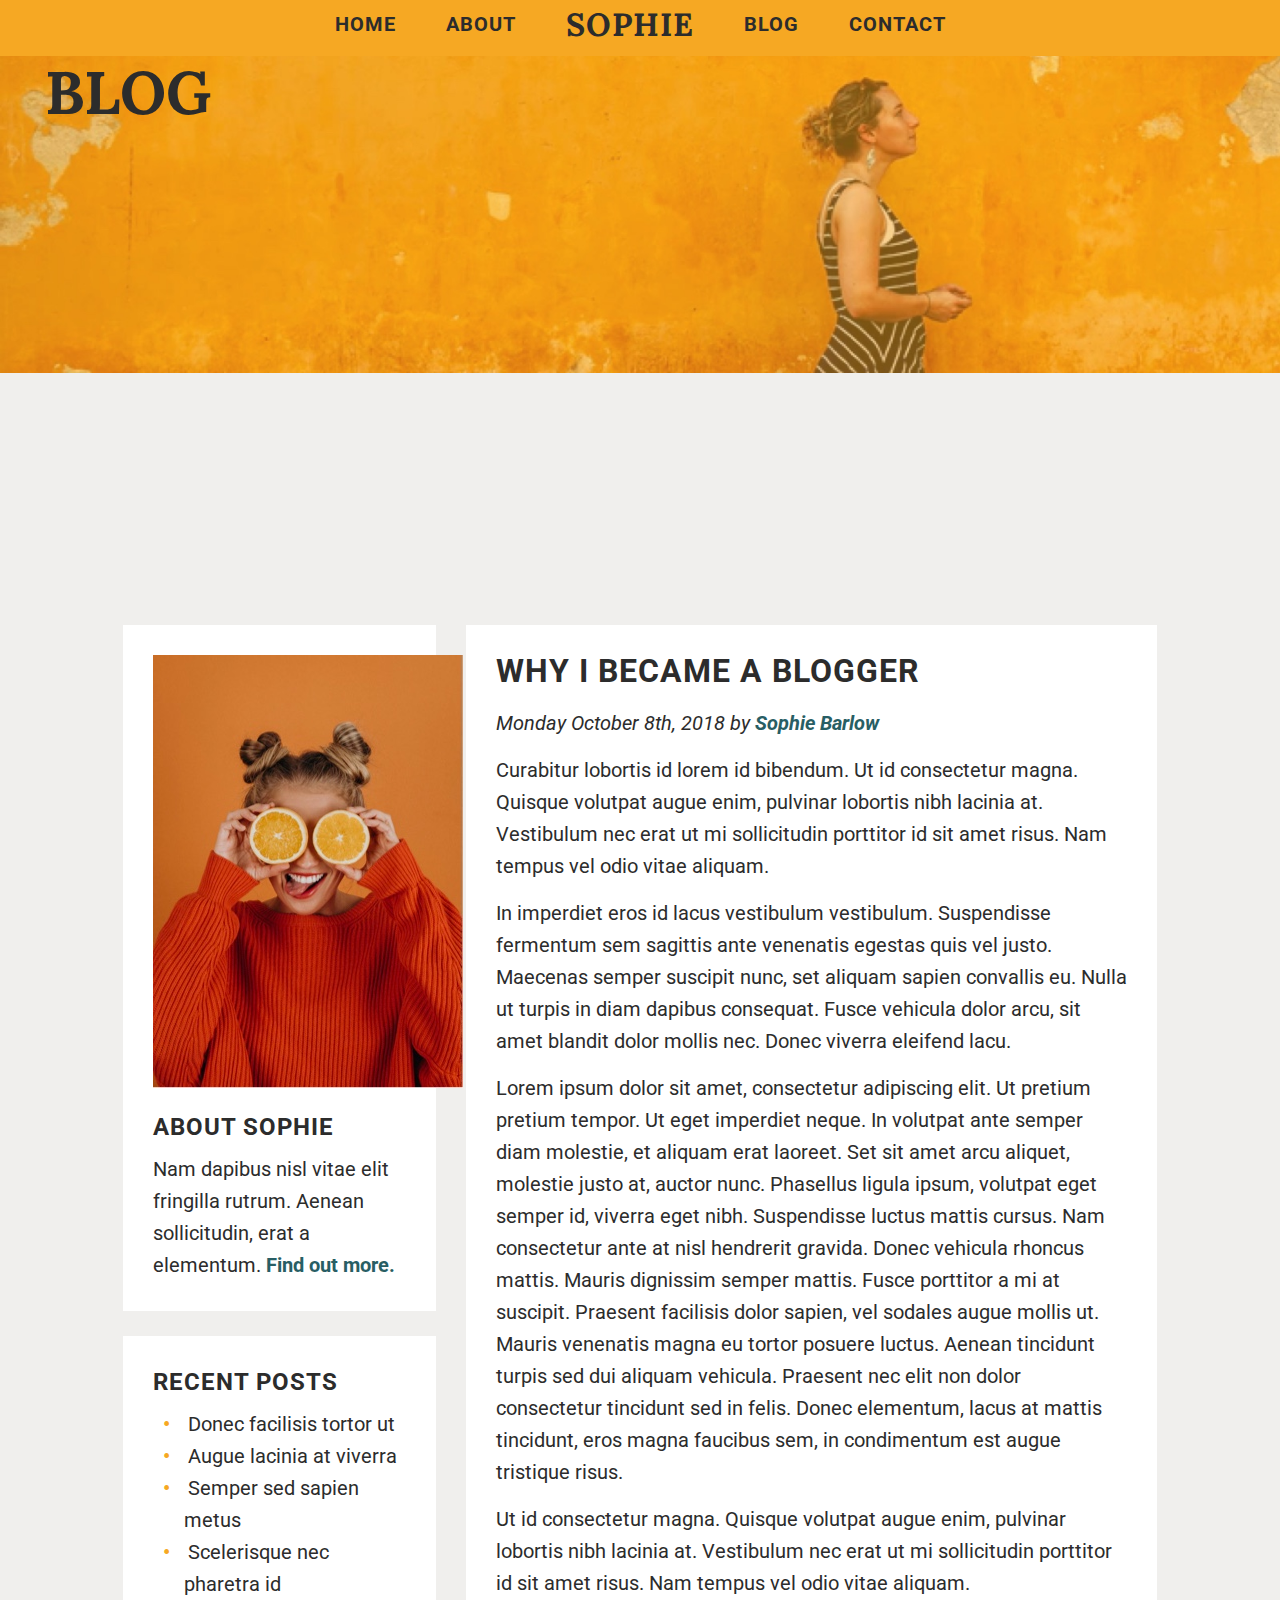
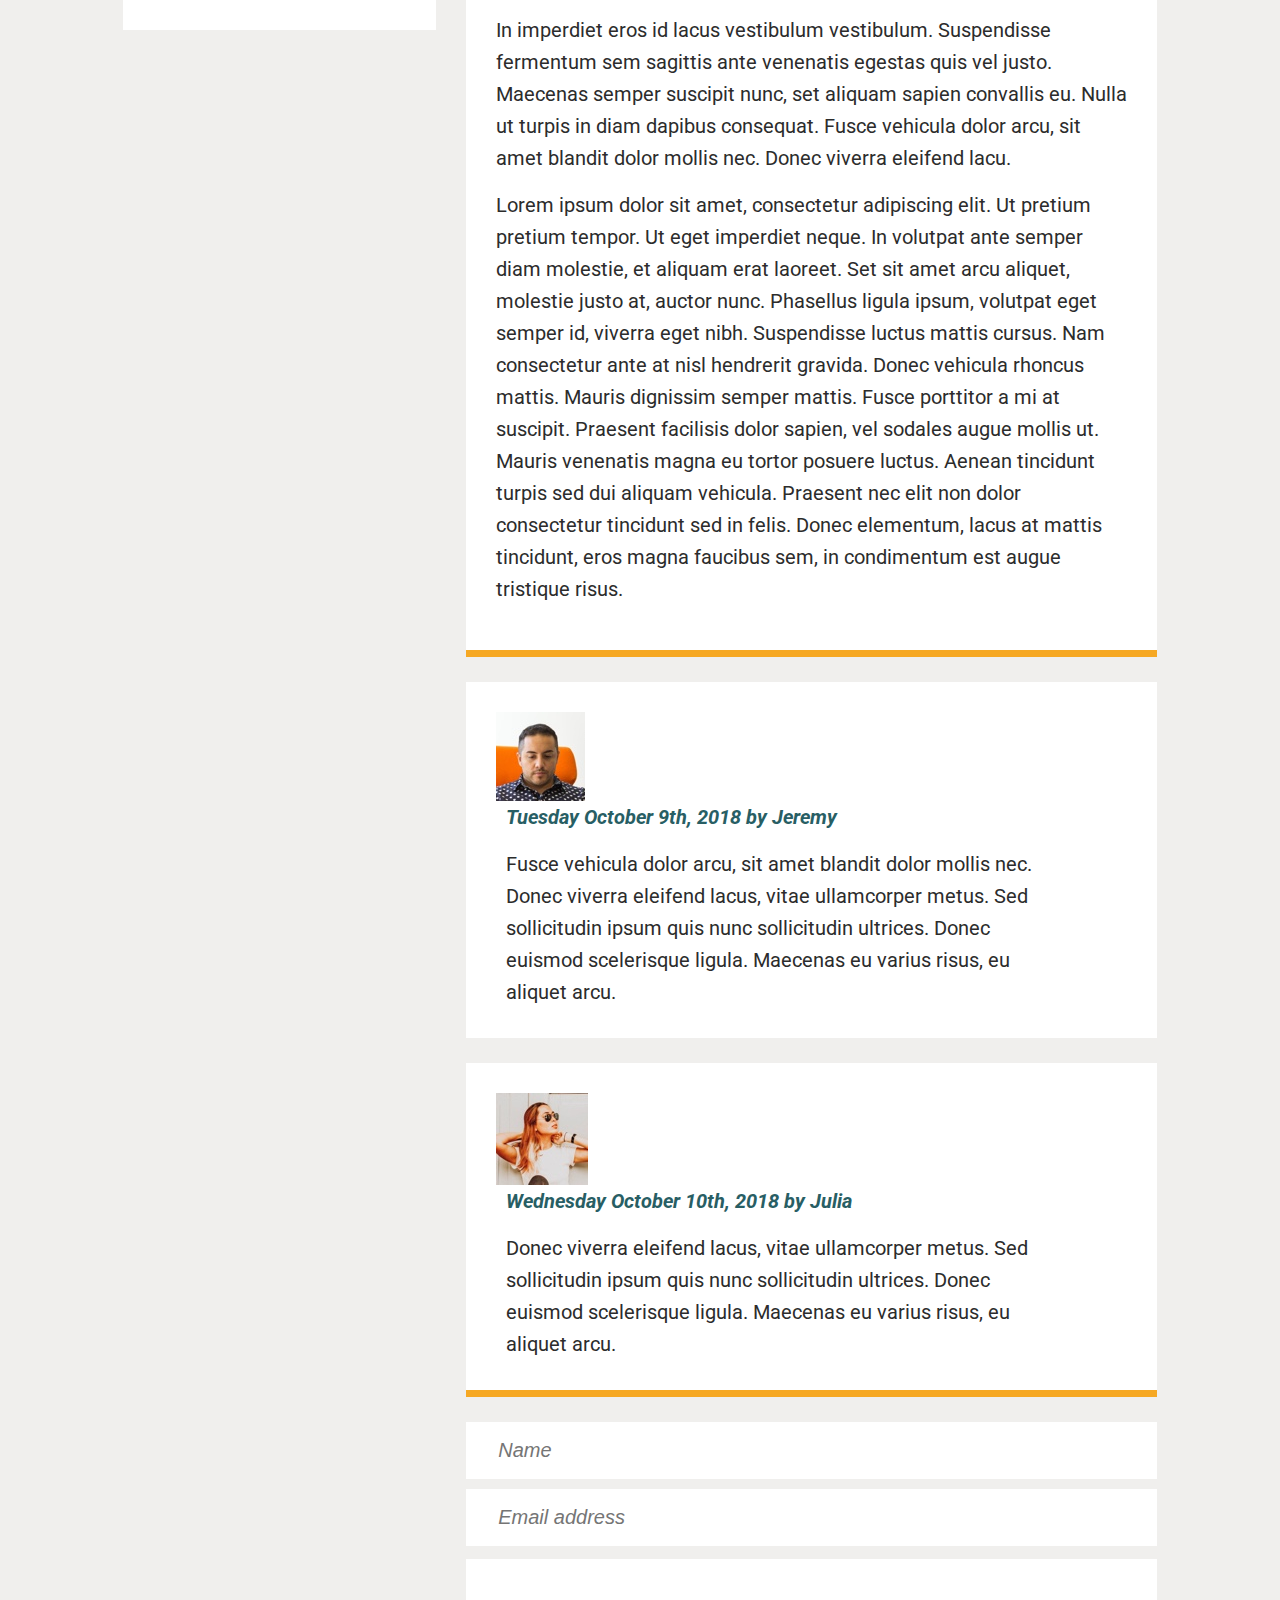
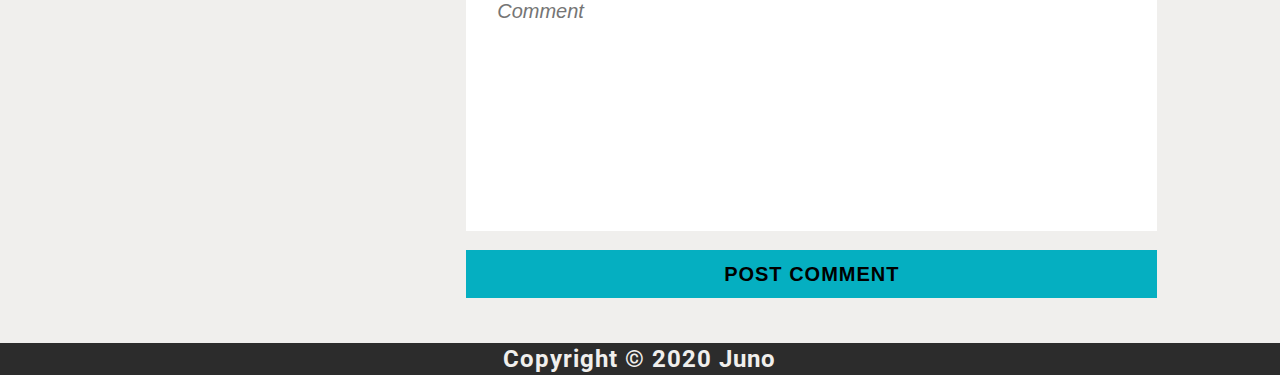
<file: hansChristianSeverinoProject2/Sophie/blog.html>
<!DOCTYPE html>
<html lang="en">
<head>
    <meta charset="UTF-8">
    <meta name="viewport" content="width=device-width, initial-scale=1.0">
    <title>Blog</title>
    <link href="https://fonts.googleapis.com/css2?family=Lora:wght@700&family=Roboto:wght@400;700&display=swap" rel="stylesheet">
    <link rel="stylesheet" href="../styles/style.css">
</head>
<body id="blogBody">
    <header id="blogHeader">
        <nav>
            <ul>
                <li><a href="index.html">HOME</a></li>
                <li><a href="index.html#about">ABOUT</a></li>
                <li><a href="#" class="sophie">SOPHIE</a></li>
                <li><a href="#">BLOG</a></li>
                <li><a href="contact.html">CONTACT</a></li>
            </ul>
        </nav>
        <div class="wrapper">
            <h1>BLOG</h1>
        </div>
    </header>

    <main id="blogMain">
        <aside class="bloggingTop wrapper">
            <div class="blogAbout">
                <img src="assets/assets/blog-image-2.jpg" alt="A girl wearing an orange sweater holding two orange halves over her eyes.">
                <h3>ABOUT SOPHIE</h3>
                <p>Nam dapibus nisl vitae elit fringilla rutrum. Aenean sollicitudin, erat a elementum.<a href="index.html#about"><span><strong> Find out more.</strong></span></a></p>
            </div>
            <div class="blogPosts">
                <h3>RECENT POSTS</h3>
                <nav>
                    <ul>
                        <li>Donec facilisis tortor ut</li>
                        <li>Augue lacinia at viverra</li>
                        <li>Semper sed sapien metus</li>
                        <li>Scelerisque nec pharetra id</li>
                    </ul>
                </nav>
            </div>
        </aside>

        <section class="bloggingBot wrapper">
            <div class="blogTop">
                <h2>WHY I BECAME A BLOGGER</h2>
                <p><em>Monday October 8th, 2018 by <span><strong>Sophie Barlow</strong></span></em></p>
                <p>Curabitur lobortis id lorem id bibendum. Ut id consectetur magna. Quisque volutpat augue enim, pulvinar lobortis nibh lacinia at. Vestibulum nec erat ut mi sollicitudin porttitor id sit amet risus. Nam tempus vel odio vitae aliquam.</p>
                <p>In imperdiet eros id lacus vestibulum vestibulum. Suspendisse fermentum sem sagittis ante venenatis egestas quis vel justo. Maecenas semper suscipit nunc, set aliquam sapien convallis eu. Nulla ut turpis in diam dapibus consequat. Fusce vehicula dolor arcu, sit amet blandit dolor mollis nec. Donec viverra eleifend lacu.</p>
                <p>Lorem ipsum dolor sit amet, consectetur adipiscing elit. Ut pretium pretium tempor. Ut eget imperdiet neque. In volutpat ante semper diam molestie, et aliquam erat laoreet. Set sit amet arcu aliquet, molestie justo at, auctor nunc. Phasellus ligula ipsum, volutpat eget semper id, viverra eget nibh. Suspendisse luctus mattis cursus. Nam consectetur ante at nisl hendrerit gravida. Donec vehicula rhoncus mattis. Mauris dignissim semper mattis. Fusce porttitor a mi at suscipit. Praesent facilisis dolor sapien, vel sodales augue mollis ut. Mauris venenatis magna eu tortor posuere luctus. Aenean tincidunt turpis sed dui aliquam vehicula. Praesent nec elit non dolor consectetur tincidunt sed in felis. Donec elementum, lacus at mattis tincidunt, eros magna faucibus sem, in condimentum est augue tristique risus.</p>
                <p>Ut id consectetur magna. Quisque volutpat augue enim, pulvinar lobortis nibh lacinia at. Vestibulum nec erat ut mi sollicitudin porttitor id sit amet risus. Nam tempus vel odio vitae aliquam.</p>
                <p>In imperdiet eros id lacus vestibulum vestibulum. Suspendisse fermentum sem sagittis ante venenatis egestas quis vel justo. Maecenas semper suscipit nunc, set aliquam sapien convallis eu. Nulla ut turpis in diam dapibus consequat. Fusce vehicula dolor arcu, sit amet blandit dolor mollis nec. Donec viverra eleifend lacu.</p>
                <p>Lorem ipsum dolor sit amet, consectetur adipiscing elit. Ut pretium pretium tempor. Ut eget imperdiet neque. In volutpat ante semper diam molestie, et aliquam erat laoreet. Set sit amet arcu aliquet, molestie justo at, auctor nunc. Phasellus ligula ipsum, volutpat eget semper id, viverra eget nibh. Suspendisse luctus mattis cursus. Nam consectetur ante at nisl hendrerit gravida. Donec vehicula rhoncus mattis. Mauris dignissim semper mattis. Fusce porttitor a mi at suscipit. Praesent facilisis dolor sapien, vel sodales augue mollis ut. Mauris venenatis magna eu tortor posuere luctus. Aenean tincidunt turpis sed dui aliquam vehicula. Praesent nec elit non dolor consectetur tincidunt sed in felis. Donec elementum, lacus at mattis tincidunt, eros magna faucibus sem, in condimentum est augue tristique risus.</p>
            </div>

            <div class="blogMid">
                <section class="comment comment1 clearfix">
                    <img src="assets/assets/blog-image-3.jpg" alt="A man sitting on an orange chair.">
                    <div>
                        <p><span><em><strong>Tuesday October 9th, 2018 by Jeremy</strong></em></span></p>
                        <p>Fusce vehicula dolor arcu, sit amet blandit dolor mollis nec. Donec viverra eleifend lacus, vitae ullamcorper metus. Sed sollicitudin ipsum quis nunc sollicitudin ultrices. Donec euismod scelerisque ligula. Maecenas eu varius risus, eu aliquet arcu.</p>
                    </div>
                </section>

                <section class="comment comment2 clearfix">
                    <img src="assets/assets/blog-image-4.jpg" alt="A woman with sunglasses.">
                    <div>
                        <p><span><em><strong>Wednesday October 10th, 2018 by Julia</strong></em></span></p>
                        <p>Donec viverra eleifend lacus, vitae ullamcorper metus. Sed sollicitudin ipsum quis nunc sollicitudin ultrices. Donec euismod scelerisque ligula. Maecenas eu varius risus, eu aliquet arcu.</p>
                    </div>
                </section>
            </div>

            <div class="bloggingForm">
                <form action="#">
                    <div class="formTop">
                        <label for="name" class="srOnly">Enter your name:</label>
                        <input type="text" id="name" name="name" required="true" placeholder="Name">
                        <label for="email" class="srOnly">Enter your email:</label>
                        <input type="email" id="email" name="email" required="true" placeholder="Email address">
                    </div>
                    <div class="formBot">
                        <div>
                            <label for="comment" class="srOnly">Enter your comment:</label>
                            <textarea id="comment" name="comment" required="true" placeholder="Comment" cols="30" rows="10"></textarea>
                        </div>
                        <input type="submit" id="submit" name="submit" value="POST COMMENT">
                    </div>
                </form>
            </div>
        </section>
    </main>

    <footer>
        <section class="wrapper">
            <p>Copyright &copy 2020 Juno</p>
        </section>
    </footer>
</body>
</html>
</file>
<file: hansChristianSeverinoProject2/styles/style.css>
html {
  line-height: 1.15;
  -ms-text-size-adjust: 100%;
  -webkit-text-size-adjust: 100%;
}

body {
  margin: 0;
}

article, aside, footer, header, nav, section {
  display: block;
}

h1 {
  font-size: 2em;
  margin: .67em 0;
}

figcaption, figure, main {
  display: block;
}

figure {
  margin: 1em 40px;
}

hr {
  -webkit-box-sizing: content-box;
          box-sizing: content-box;
  height: 0;
  overflow: visible;
}

pre {
  font-family: monospace,monospace;
  font-size: 1em;
}

a {
  background-color: transparent;
  -webkit-text-decoration-skip: objects;
}

abbr[title] {
  border-bottom: none;
  text-decoration: underline;
  -webkit-text-decoration: underline dotted;
          text-decoration: underline dotted;
}

b, strong {
  font-weight: inherit;
}

b, strong {
  font-weight: bolder;
}

code, kbd, samp {
  font-family: monospace,monospace;
  font-size: 1em;
}

dfn {
  font-style: italic;
}

mark {
  background-color: #ff0;
  color: #000;
}

small {
  font-size: 80%;
}

sub, sup {
  font-size: 75%;
  line-height: 0;
  position: relative;
  vertical-align: baseline;
}

sub {
  bottom: -.25em;
}

sup {
  top: -.5em;
}

audio, video {
  display: inline-block;
}

audio:not([controls]) {
  display: none;
  height: 0;
}

img {
  border-style: none;
}

svg:not(:root) {
  overflow: hidden;
}

button, input, optgroup, select, textarea {
  font-family: sans-serif;
  font-size: 100%;
  line-height: 1.15;
  margin: 0;
}

button, input {
  overflow: visible;
}

button, select {
  text-transform: none;
}

button, html [type=button], [type=reset], [type=submit] {
  -webkit-appearance: button;
}

button::-moz-focus-inner, [type=button]::-moz-focus-inner, [type=reset]::-moz-focus-inner, [type=submit]::-moz-focus-inner {
  border-style: none;
  padding: 0;
}

button:-moz-focusring, [type=button]:-moz-focusring, [type=reset]:-moz-focusring, [type=submit]:-moz-focusring {
  outline: 1px dotted ButtonText;
}

fieldset {
  padding: .35em .75em .625em;
}

legend {
  -webkit-box-sizing: border-box;
          box-sizing: border-box;
  color: inherit;
  display: table;
  max-width: 100%;
  padding: 0;
  white-space: normal;
}

progress {
  display: inline-block;
  vertical-align: baseline;
}

textarea {
  overflow: auto;
}

[type=checkbox], [type=radio] {
  -webkit-box-sizing: border-box;
          box-sizing: border-box;
  padding: 0;
}

[type=number]::-webkit-inner-spin-button, [type=number]::-webkit-outer-spin-button {
  height: auto;
}

[type=search] {
  -webkit-appearance: textfield;
  outline-offset: -2px;
}

[type=search]::-webkit-search-cancel-button, [type=search]::-webkit-search-decoration {
  -webkit-appearance: none;
}

::-webkit-file-upload-button {
  -webkit-appearance: button;
  font: inherit;
}

details, menu {
  display: block;
}

summary {
  display: list-item;
}

canvas {
  display: inline-block;
}

template {
  display: none;
}

[hidden] {
  display: none;
}

.clearfix:after {
  visibility: hidden;
  display: block;
  font-size: 0;
  content: '';
  clear: both;
  height: 0;
}

html {
  -webkit-box-sizing: border-box;
  box-sizing: border-box;
}

*, *:before, *:after {
  -webkit-box-sizing: inherit;
          box-sizing: inherit;
}

.srOnly {
  position: absolute;
  width: 1px;
  height: 1px;
  margin: -1px;
  border: 0;
  padding: 0;
  white-space: nowrap;
  -webkit-clip-path: inset(100%);
          clip-path: inset(100%);
  clip: rect(0 0 0 0);
  overflow: hidden;
}

* {
  margin: 0;
  padding: 0;
}

html {
  font-size: 62.5%;
}

.wrapper {
  max-width: 1300px;
  width: 93%;
  margin: 0 auto;
}

img {
  height: auto;
  display: block;
}

li {
  list-style: none;
}

a {
  text-decoration: none;
}

body {
  font-family: "Roboto", sans-serif;
  font-size: 2rem;
  line-height: 3.2rem;
}

h1,
header nav,
.about a,
.things a,
.blog a,
.things h2,
.info h2,
.blogTop h2,
.about h2,
.blog h2,
aside h3,
#submit,
footer p {
  font-weight: bold;
}

header nav,
.about a,
.things a,
.blog a,
.things h2,
.info h2,
.blogTop h2,
.about h2,
.blog h2,
aside h3,
#submit,
footer p {
  letter-spacing: 1px;
}

.about a,
.things a,
.blog a,
#submit {
  line-height: 3.2rem;
}

.things h2,
.info h2,
.blogTop h2,
.sophie {
  font-size: 3.2rem;
}

.about a,
.things a,
.blog a,
#submit,
input[type=submit],
footer p {
  text-align: center;
}

aside h3,
footer p {
  font-size: 2.4rem;
}

.headerBot div + img,
.headerBot div > img,
#blogHeader h1,
#contactHeader h1,
.thingsTop img,
.thingsBot img {
  position: relative;
}

header ul,
.headerBot,
.thingsTop,
.thingsBot,
.infoTop,
.infoBot,
.infoTop section,
.infoBot section,
.blogBot,
.photos,
#contactMain,
#blogMain {
  display: -webkit-box;
  display: -ms-flexbox;
  display: flex;
  -ms-flex-wrap: wrap;
      flex-wrap: wrap;
}

.headerBot,
.thingsTop,
.thingsBot,
.blogBot,
.photos {
  -webkit-box-pack: justify;
      -ms-flex-pack: justify;
          justify-content: space-between;
}

body,
a {
  color: #2c2c2c;
}

Header nav,
#indexHeader,
.fas {
  background-color: #f6a823;
}

.about,
.info,
.blog,
#contactBody,
#blogBody {
  background-color: #f0efed;
}

.about a,
.things a,
.blogBot a,
#submit {
  background-color: #05afc1;
}

.things,
.photos,
.contactTop,
.blogAbout,
.blogPosts,
.blogTop,
.comment1,
.comment2 {
  background-color: white;
}

span {
  color: #285e64;
}

.fab {
  color: #f6a823;
}

.thingsTop img {
  -webkit-box-shadow: -110px 20px #a82706, 20px 20px #a82706;
          box-shadow: -110px 20px #a82706, 20px 20px #a82706;
}

.thingsBot img {
  -webkit-box-shadow: 110px 20px #f6a823, 20px 20px #f6a823;
          box-shadow: 110px 20px #f6a823, 20px 20px #f6a823;
}

.blogBot img {
  -webkit-box-shadow: 20px 20px #f6a823;
          box-shadow: 20px 20px #f6a823;
}

.blogTop,
.comment2 {
  border-bottom: 0.7rem solid #f6a823;
}

.blogPosts li::before {
  content: "\2022";
  color: #f6a823;
  font-weight: bold;
  display: inline-block;
  width: 2.5rem;
  margin-left: -2.1rem;
}

header a:hover,
header a:focus,
.fab:hover,
.fab:focus {
  color: #FF4500;
}

header a::after {
  content: '';
  display: block;
  width: 0;
  height: 0.2rem;
  -webkit-transition: 0.3s;
  transition: 0.3s;
  background-color: #FF4500;
}

header a:hover::after {
  width: 100%;
}

.about a:hover,
.about a:focus,
.things a:hover,
.things a:focus,
.blog a:hover,
.blog a:focus,
#submit:hover,
#submit:focus {
  background-color: #f6a823;
  color: #f0efed;
  border-radius: 0.5rem;
  -webkit-transition: 0.3s;
  transition: 0.3s;
}

.fas:hover,
.fas:focus {
  background-color: #FF4500;
  color: #f0efed;
  -webkit-transition: 0.3s;
  transition: 0.3s;
}

header nav {
  line-height: 2.9rem;
  text-align: right;
}

header li {
  margin-right: 5rem;
  padding: 10px 0;
}

header li:last-child {
  margin: 0;
}

.sophie,
h1 {
  font-family: "Lora", serif;
}

.headerBot h1 {
  font-size: 13rem;
  padding: 9rem 0 0 11.5rem;
}

h1 {
  font-size: 8rem;
}

h1 {
  line-height: 9.2rem;
}

#blogHeader,
#contactHeader {
  background-size: contain;
  background-repeat: no-repeat;
  min-height: 100vh;
}

#blogHeader {
  background-image: url(../Sophie/assets/assets/blog-image-1.jpg);
}

#contactHeader {
  background-image: url(../Sophie/assets/assets/contact-image-1.jpg);
}

#blogHeader,
#contactHeader {
  background-position: 0 53px;
}

.headerBot div + img {
  -webkit-box-shadow: 20px 20px white;
          box-shadow: 20px 20px white;
  bottom: -6rem;
  right: 5rem;
}

.headerBot div > img {
  top: 22rem;
  left: 3rem;
}

#blogHeader h1,
#contactHeader h1 {
  bottom: -27.1rem;
}

header ul {
  -webkit-box-pack: center;
      -ms-flex-pack: center;
          justify-content: center;
}

.about h2,
.blog h2 {
  font-size: 4.2rem;
}

.blog > img {
  width: 100%;
}

.about,
.info,
.blogBot,
.photos {
  padding: 10rem 0;
}

#indexMain p {
  padding: 1.5rem 0 3rem 0;
}

.about a,
.things a,
.blogBot a {
  padding: 1.3rem 2rem;
}

.thingsTop div,
.thingsBot div {
  width: 39%;
}

.thingsTop div {
  margin: 12.5rem 3rem 0 0;
}

.thingsBot div {
  text-align: right;
  margin: 3rem 0 0 5rem;
}

.blogBot div:nth-child(2) {
  width: 65%;
  margin-top: 2.3rem;
}

.thingsTop img {
  top: -5rem;
}

.thingsBot img {
  bottom: -3rem;
}

.fas {
  padding: 1.5rem;
  border-radius: 50%;
}

.infoTop section,
.infoBot section {
  width: 50%;
}

.infoTop div,
.infoBot div {
  width: 80%;
  margin: 1rem 0 0 2rem;
}

.contactTop {
  padding: 4rem 3rem;
  height: 30rem;
}

.contactTop i {
  font-size: 3rem;
  margin-right: 2rem;
}

.contactTop p:nth-of-type(1) {
  margin: 1rem 0;
}

.blogAbout,
.blogPosts,
.blogTop,
.comment {
  margin-bottom: 2.5rem;
}

.blogAbout,
.blogPosts,
.blogTop,
.comment {
  padding: 3rem;
}

.blogAbout h3 {
  margin: 2.3rem 0 1rem 0;
}

.blogPosts h3 {
  margin-bottom: 1rem;
}

.blogPosts li {
  padding-left: 3.1rem;
}

.blogTop h2 + p {
  margin-top: 2rem;
}

.blogTop p,
.comment p:first-child {
  margin-bottom: 1.5rem;
}

.bloggingTop,
.contactTop {
  width: 24.5%;
  margin-right: 3rem;
}

.bloggingBot,
.contactBot {
  width: 54%;
  margin-left: 0;
}

.comment img,
.comment div {
  float: left;
}

.comment div {
  width: calc(87% - 1rem);
  margin-left: 1rem;
}

input,
textarea {
  border-color: transparent;
}

.formTop {
  margin-bottom: 1.3rem;
}

.formBot div {
  margin-bottom: 1rem;
}

#name,
#email {
  width: calc(99.3% / 2);
  padding: 1.5rem 0 1.5rem 3rem;
}

#comment,
#message {
  padding: 4rem 0 0 3rem;
}

#name,
#email,
#comment,
#message {
  font-style: italic;
}

textarea,
input[type=submit] {
  width: 100%;
}

textarea {
  resize: none;
}

input[type=submit] {
  padding: 0.6rem 0;
}

#blogMain,
#contactMain {
  margin-top: -19.5rem;
  margin-bottom: 8.5rem;
}

footer {
  background-color: #2c2c2c;
  color: #f0efed;
}

@media (max-width: 1399px) {
  #contactHeader h1,
  #blogHeader h1 {
    font-size: 6rem;
    top: -5rem;
    bottom: 0;
  }
  #contactMain,
  #blogMain {
    margin: -27.5rem 0 4.5rem 0;
  }
}

@media (max-width: 1383px) {
  #contactMain {
    -webkit-box-orient: vertical;
    -webkit-box-direction: normal;
        -ms-flex-direction: column;
            flex-direction: column;
  }
  .contactTop,
  .contactBot {
    margin: 0 auto;
  }
  .contactTop {
    width: 30%;
    margin-bottom: 2rem;
  }
}

@media (max-width: 1374px) {
  .thingsTop img {
    top: 0;
  }
  .thingsTop div,
  .thingsBot div {
    margin-top: 7rem;
  }
  .thingsBot img {
    bottom: -2rem;
  }
}

@media (max-width: 1322px) {
  #name,
  #email {
    width: 100%;
  }
  #name {
    margin-bottom: 1rem;
  }
}

@media (max-width: 1307px) {
  .photos {
    -webkit-box-pack: space-evenly;
        -ms-flex-pack: space-evenly;
            justify-content: space-evenly;
  }
  .photos img {
    margin-bottom: 2.5rem;
  }
  .photos img:last-child {
    margin-bottom: 0;
  }
}

@media (max-width: 1274px) {
  #indexHeader h1 {
    font-size: 9rem;
  }
}

@media (max-width: 1256px) {
  .things {
    padding: 8rem 0;
  }
  .thingsTop {
    -webkit-box-orient: vertical;
    -webkit-box-direction: normal;
        -ms-flex-direction: column;
            flex-direction: column;
  }
  .thingsBot {
    -webkit-box-orient: vertical;
    -webkit-box-direction: reverse;
        -ms-flex-direction: column-reverse;
            flex-direction: column-reverse;
  }
  .about .wrapper,
  .thingsTop div,
  .thingsBot div {
    width: 95%;
    text-align: center;
  }
  .thingsTop div,
  .thingsBot div,
  .thingsTop img,
  .thingsBot img {
    margin: 0 auto;
  }
  .thingsTop div {
    margin-top: 5rem;
  }
  .thingsBot div {
    margin-top: 7rem;
  }
  .thingsTop img,
  .thingsBot img {
    width: calc(100% / 2);
  }
}

@media (max-width: 1133px) {
  #contactMain {
    margin-top: -33.5rem;
  }
  .contactTop {
    width: 35%;
  }
}

@media (max-width: 1106px) {
  .headerBot div > img {
    top: 4rem;
  }
  #indexHeader h1 {
    margin: -2.5rem 0 0 8rem;
    padding: 0;
  }
  .headerBot div ~ img {
    width: calc(100% / 2);
    margin: 0 auto;
    bottom: 0;
    right: 0;
  }
}

@media (max-width: 1097px) {
  #contactHeader h1,
  #blogHeader h1 {
    font-size: 4.5rem;
    top: -5rem;
  }
}

@media (max-width: 1042px) {
  .blogBot {
    -webkit-box-orient: vertical;
    -webkit-box-direction: normal;
        -ms-flex-direction: column;
            flex-direction: column;
  }
  .blogBot img,
  .blogBot div:last-child {
    margin: 0 auto;
  }
  .blogBot h2 {
    margin-top: 4rem;
  }
  .blogBot div:last-child {
    text-align: center;
    width: 95%;
  }
}

@media (max-width: 973px) {
  #contactMain {
    margin-top: -38rem;
  }
  .contactTop {
    width: 40%;
  }
}

@media (max-width: 900px) {
  .about,
  .info,
  .blogBot,
  .photos {
    padding: 5rem 0;
  }
  .things {
    padding: 3rem 0;
  }
}

@media (max-width: 854px) {
  #contactHeader h1,
  #blogHeader h1 {
    bottom: 0;
    left: 0;
  }
  #contactMain {
    margin-top: -41rem;
  }
  .contactTop {
    width: 48%;
  }
}

@media (max-width: 797px) {
  .infoTop,
  .infoBot {
    -webkit-box-orient: vertical;
    -webkit-box-direction: normal;
        -ms-flex-direction: column;
            flex-direction: column;
  }
  .infoTop section,
  .infoBot section {
    width: 95%;
  }
}

@media (max-width: 749px) {
  .contactTop {
    width: 50%;
  }
}

@media (max-width: 686px) {
  #contactMain {
    margin-top: -45rem;
  }
  .contactTop {
    width: 53.5%;
    height: 48%;
  }
}

@media (max-width: 644px) {
  #contactMain {
    margin-top: -47rem;
  }
}

@media (max-width: 526px) {
  #contactMain {
    margin-top: -51rem;
  }
}
</file>
